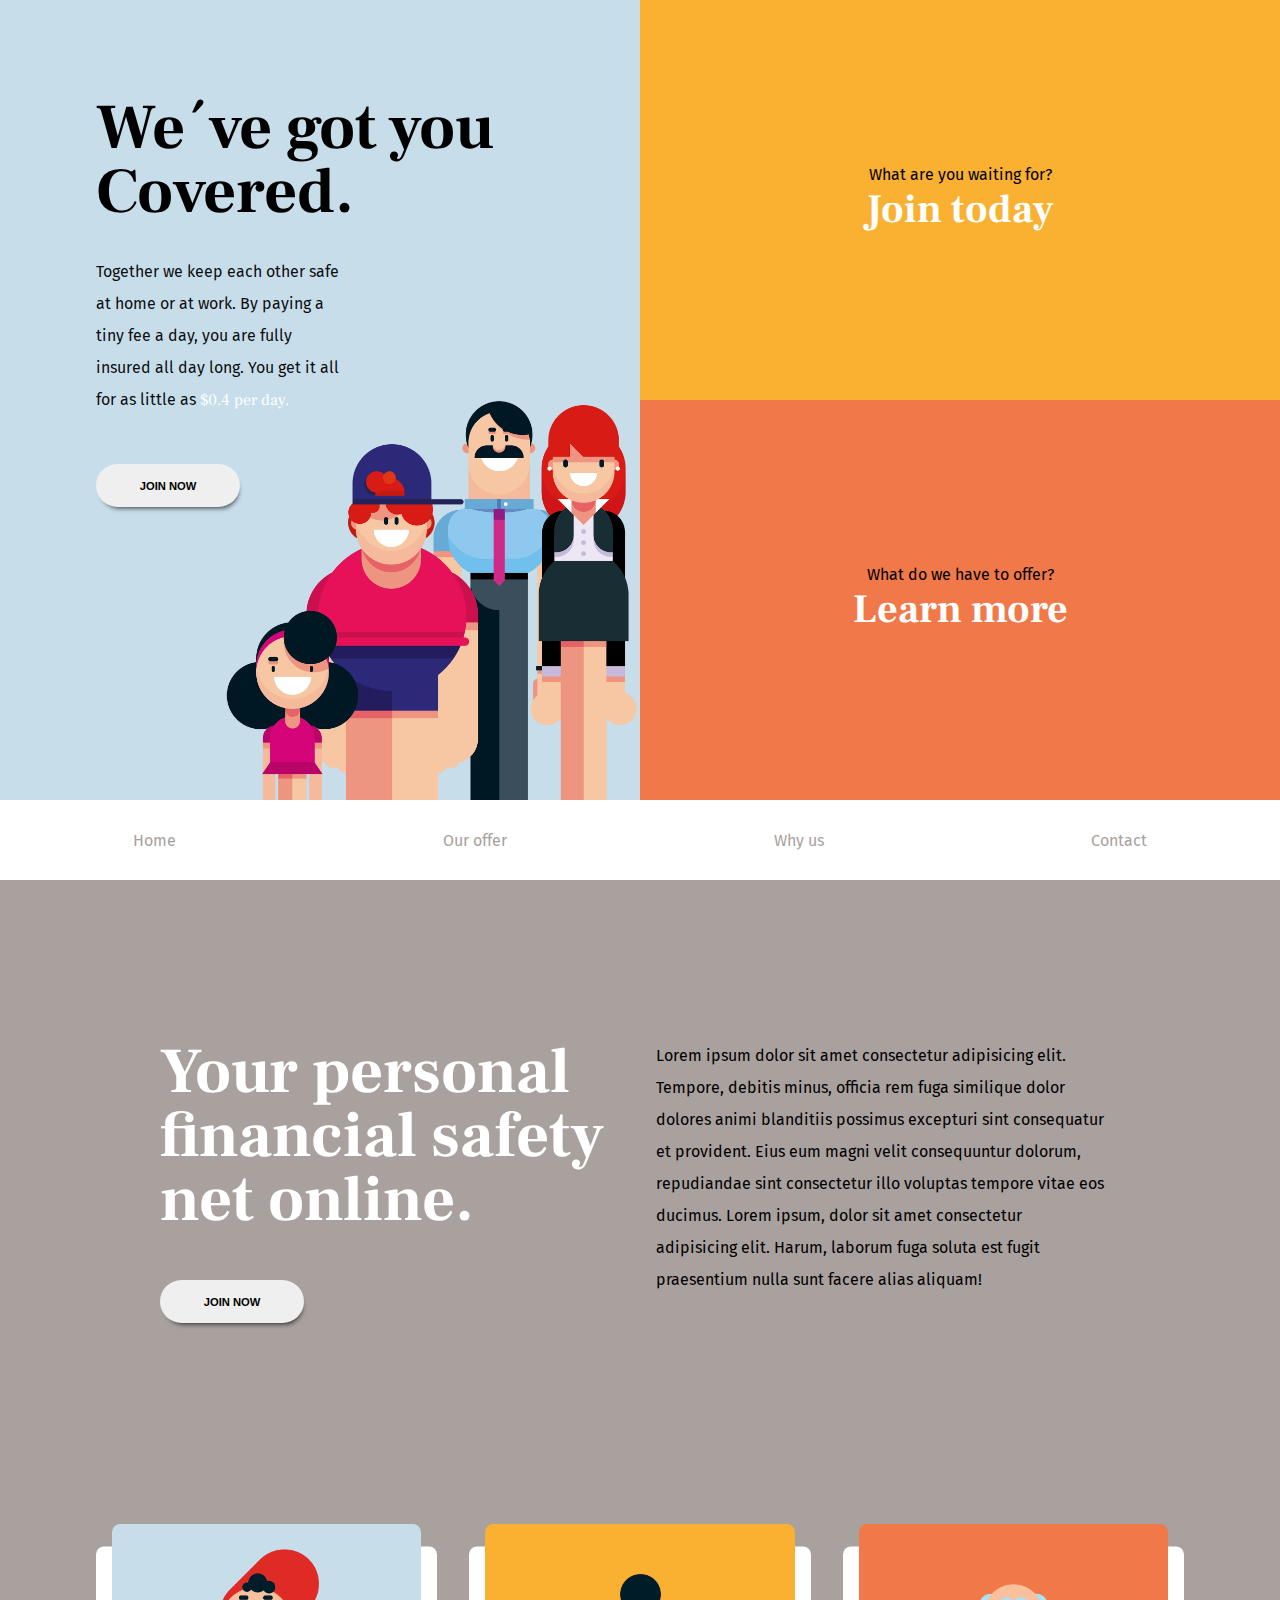
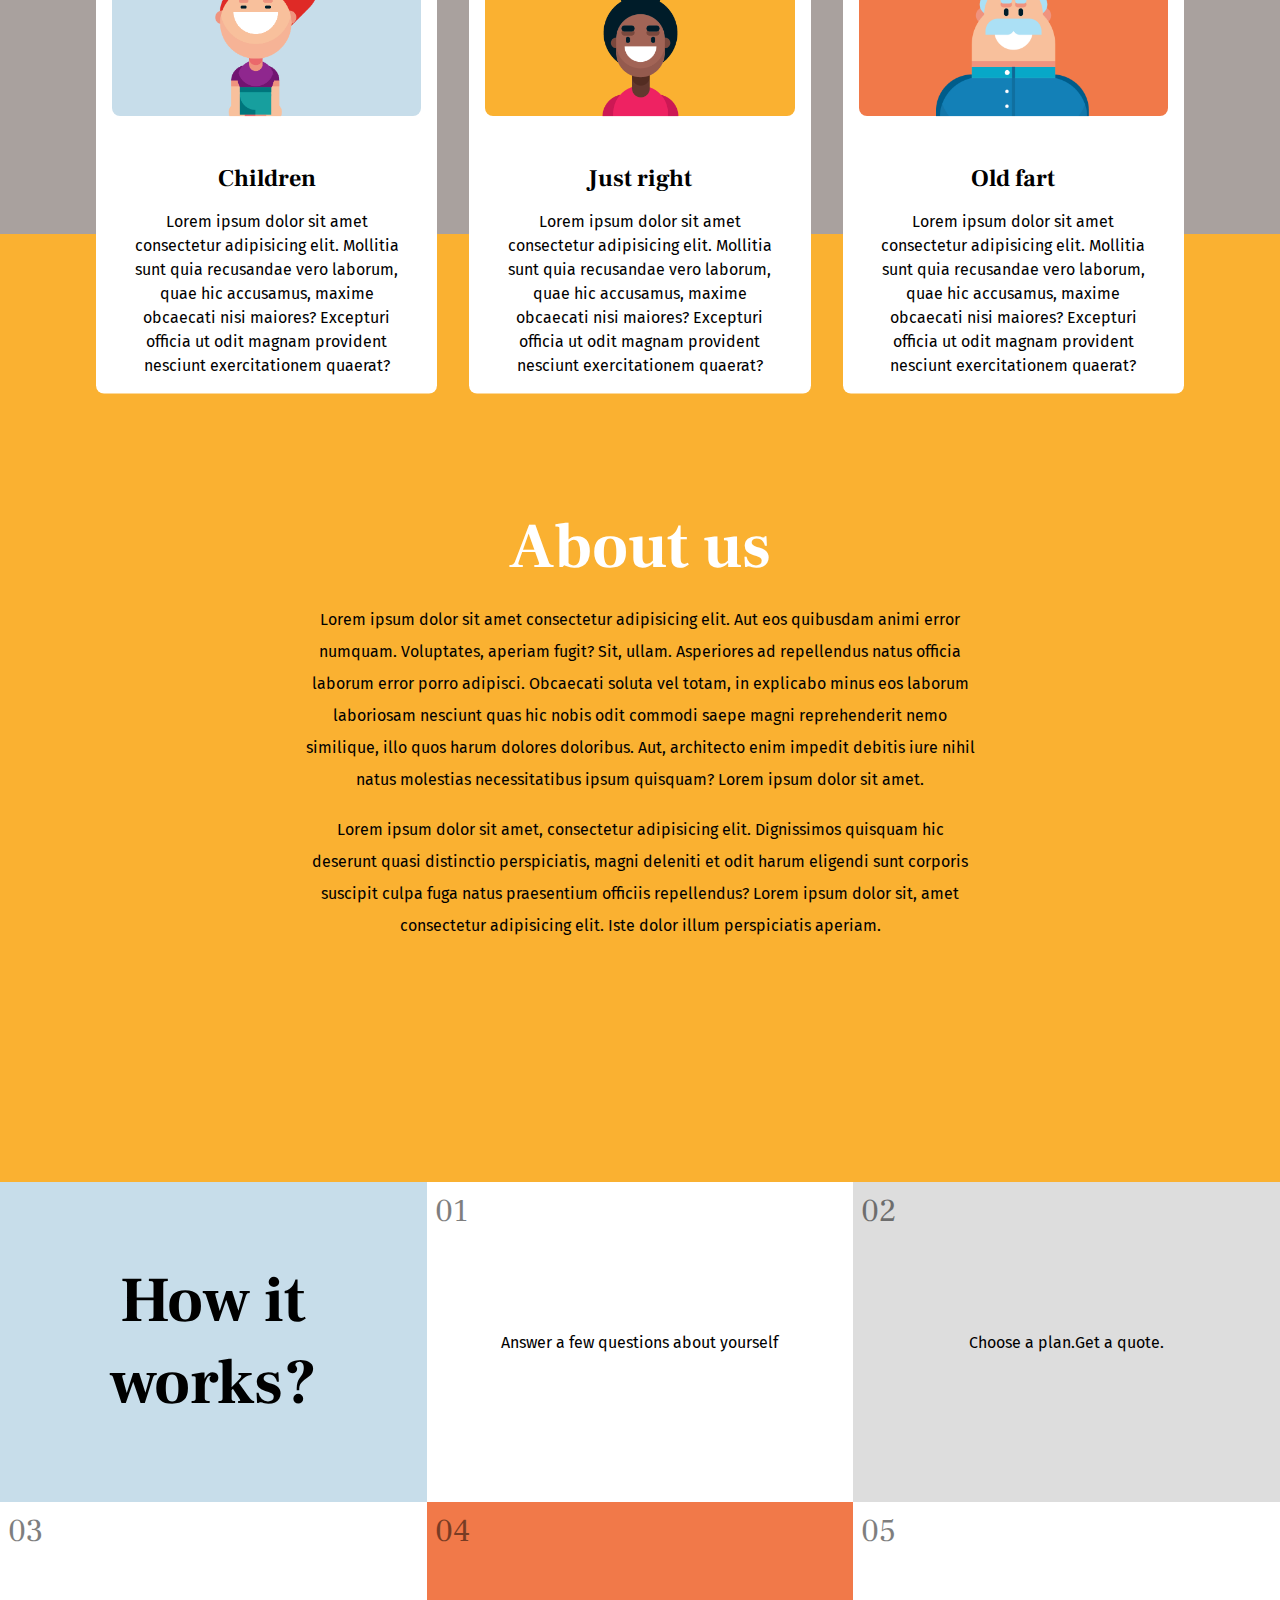
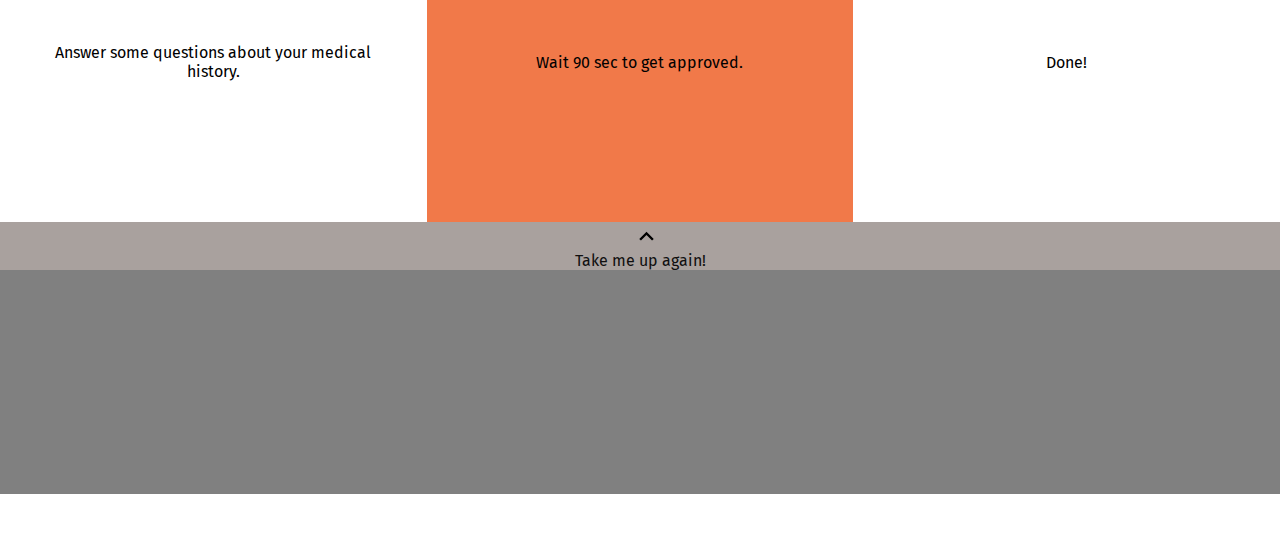
<file: index.html>
<!DOCTYPE html>
<html lang="en">
    <head>
        <meta charset="UTF-8" />
        <meta http-equiv="X-UA-Compatible" content="IE=edge" />
        <meta name="viewport" content="width=device-width, initial-scale=1.0" />
        <meta name="description" content="Homepage" />
        <link rel="preconnect" href="https://fonts.googleapis.com" />
        <link rel="preconnect" href="https://fonts.gstatic.com" crossorigin />
        <link
            href="https://fonts.googleapis.com/css2?family=Fira+Sans&family=Frank+Ruhl+Libre:wght@900&display=swap"
            rel="stylesheet"
        />
        <link rel="stylesheet" href="./main.css" />
        <title>Home</title>
    </head>
    <body>
        <div class="wrapper">
            <header id="header">
                <article class="header">
                    <h1>We´ve got you Covered.</h1>
                    <p>
                        Together we keep each other safe at home or at work. By
                        paying a tiny fee a day, you are fully insured all day
                        long. You get it all for as little as<span>
                            $0.4 per day.</span
                        >
                    </p>
                    <a href="contact.html">
                        <button>JOIN NOW</button>
                    </a>
                    <figure class="header-background"></figure>
                </article>

                <article class="learn-more">
                    <p>What do we have to offer?</p>
                    <h1>Learn more</h1>
                </article>

                <article class="join-today">
                    <p>What are you waiting for?</p>
                    <h1>Join today</h1>
                </article>
            </header>
            <nav class="nav">
                <a href="index.html">
                    <p>Home</p>
                </a>
                <a href="our_offer.html">
                    <p>Our offer</p>
                </a>
                <a href="why_us.html">
                    <p>Why us</p>
                </a>
                <a href="contact.html">
                    <p>Contact</p>
                </a>
            </nav>

            <main>
                <section class="your-personal">
                    <div>
                        <h1>
                            Your personal<br />financial safety<br />net online.
                        </h1>
                        <a href="contact.html">
                            <button>JOIN NOW</button>
                        </a>
                    </div>

                    <div>
                        <p>
                            Lorem ipsum dolor sit amet consectetur adipisicing
                            elit. Tempore, debitis minus, officia rem fuga
                            similique dolor dolores animi blanditiis possimus
                            excepturi sint consequatur et provident. Eius eum
                            magni velit consequuntur dolorum, repudiandae sint
                            consectetur illo voluptas tempore vitae eos ducimus.
                            Lorem ipsum, dolor sit amet consectetur adipisicing
                            elit. Harum, laborum fuga soluta est fugit
                            praesentium nulla sunt facere alias aliquam!
                        </p>
                    </div>

                    <div>
                        <article>
                            <div class="child-background">
                                <figure class="child"></figure>
                            </div>
                            <h2>Children</h2>
                            <p>
                                Lorem ipsum dolor sit amet consectetur
                                adipisicing elit. Mollitia sunt quia recusandae
                                vero laborum, quae hic accusamus, maxime
                                obcaecati nisi maiores? Excepturi officia ut
                                odit magnam provident nesciunt exercitationem
                                quaerat?
                            </p>
                        </article>

                        <article>
                            <div class="adult-background">
                                <figure class="adult"></figure>
                            </div>
                            <h2>Just right</h2>
                            <p>
                                Lorem ipsum dolor sit amet consectetur
                                adipisicing elit. Mollitia sunt quia recusandae
                                vero laborum, quae hic accusamus, maxime
                                obcaecati nisi maiores? Excepturi officia ut
                                odit magnam provident nesciunt exercitationem
                                quaerat?
                            </p>
                        </article>

                        <article>
                            <div class="old-background">
                                <figure class="old"></figure>
                            </div>
                            <h2>Old fart</h2>
                            <p>
                                Lorem ipsum dolor sit amet consectetur
                                adipisicing elit. Mollitia sunt quia recusandae
                                vero laborum, quae hic accusamus, maxime
                                obcaecati nisi maiores? Excepturi officia ut
                                odit magnam provident nesciunt exercitationem
                                quaerat?
                            </p>
                        </article>
                    </div>
                </section>

                <section class="about-us">
                    <article>
                        <h1>About us</h1>
                        <p>
                            Lorem ipsum dolor sit amet consectetur adipisicing
                            elit. Aut eos quibusdam animi error numquam.
                            Voluptates, aperiam fugit? Sit, ullam. Asperiores ad
                            repellendus natus officia laborum error porro
                            adipisci. Obcaecati soluta vel totam, in explicabo
                            minus eos laborum laboriosam nesciunt quas hic nobis
                            odit commodi saepe magni reprehenderit nemo
                            similique, illo quos harum dolores doloribus. Aut,
                            architecto enim impedit debitis iure nihil natus
                            molestias necessitatibus ipsum quisquam? Lorem ipsum
                            dolor sit amet.
                        </p>
                        <br />
                        <p>
                            Lorem ipsum dolor sit amet, consectetur adipisicing
                            elit. Dignissimos quisquam hic deserunt quasi
                            distinctio perspiciatis, magni deleniti et odit
                            harum eligendi sunt corporis suscipit culpa fuga
                            natus praesentium officiis repellendus? Lorem ipsum
                            dolor sit, amet consectetur adipisicing elit. Iste
                            dolor illum perspiciatis aperiam.
                        </p>
                    </article>
                </section>

                <section class="how-it-works">
                    <article>
                        <h1>How it works?</h1>
                    </article>

                    <article>
                        <span>01</span>
                        <p>Answer a few questions about yourself</p>
                    </article>

                    <article>
                        <span>02</span>
                        <p>Choose a plan.</p>
                        <p>Get a quote.</p>
                    </article>

                    <article>
                        <span>03</span>
                        <p>Answer some questions about your medical history.</p>
                    </article>

                    <article>
                        <span>04</span>
                        <p>Wait 90 sec to get approved.</p>
                    </article>

                    <article>
                        <span>05</span>
                        <p>Done!</p>
                    </article>
                </section>
            </main>
            <footer>
                <div class="fab-container">
                    <a
                        aria-label="floating action button"
                        href="#header"
                        class="fab"
                    ></a>
                    <p>Take me up again!</p>
                </div>
            </footer>
        </div>
    </body>
</html>
</file>
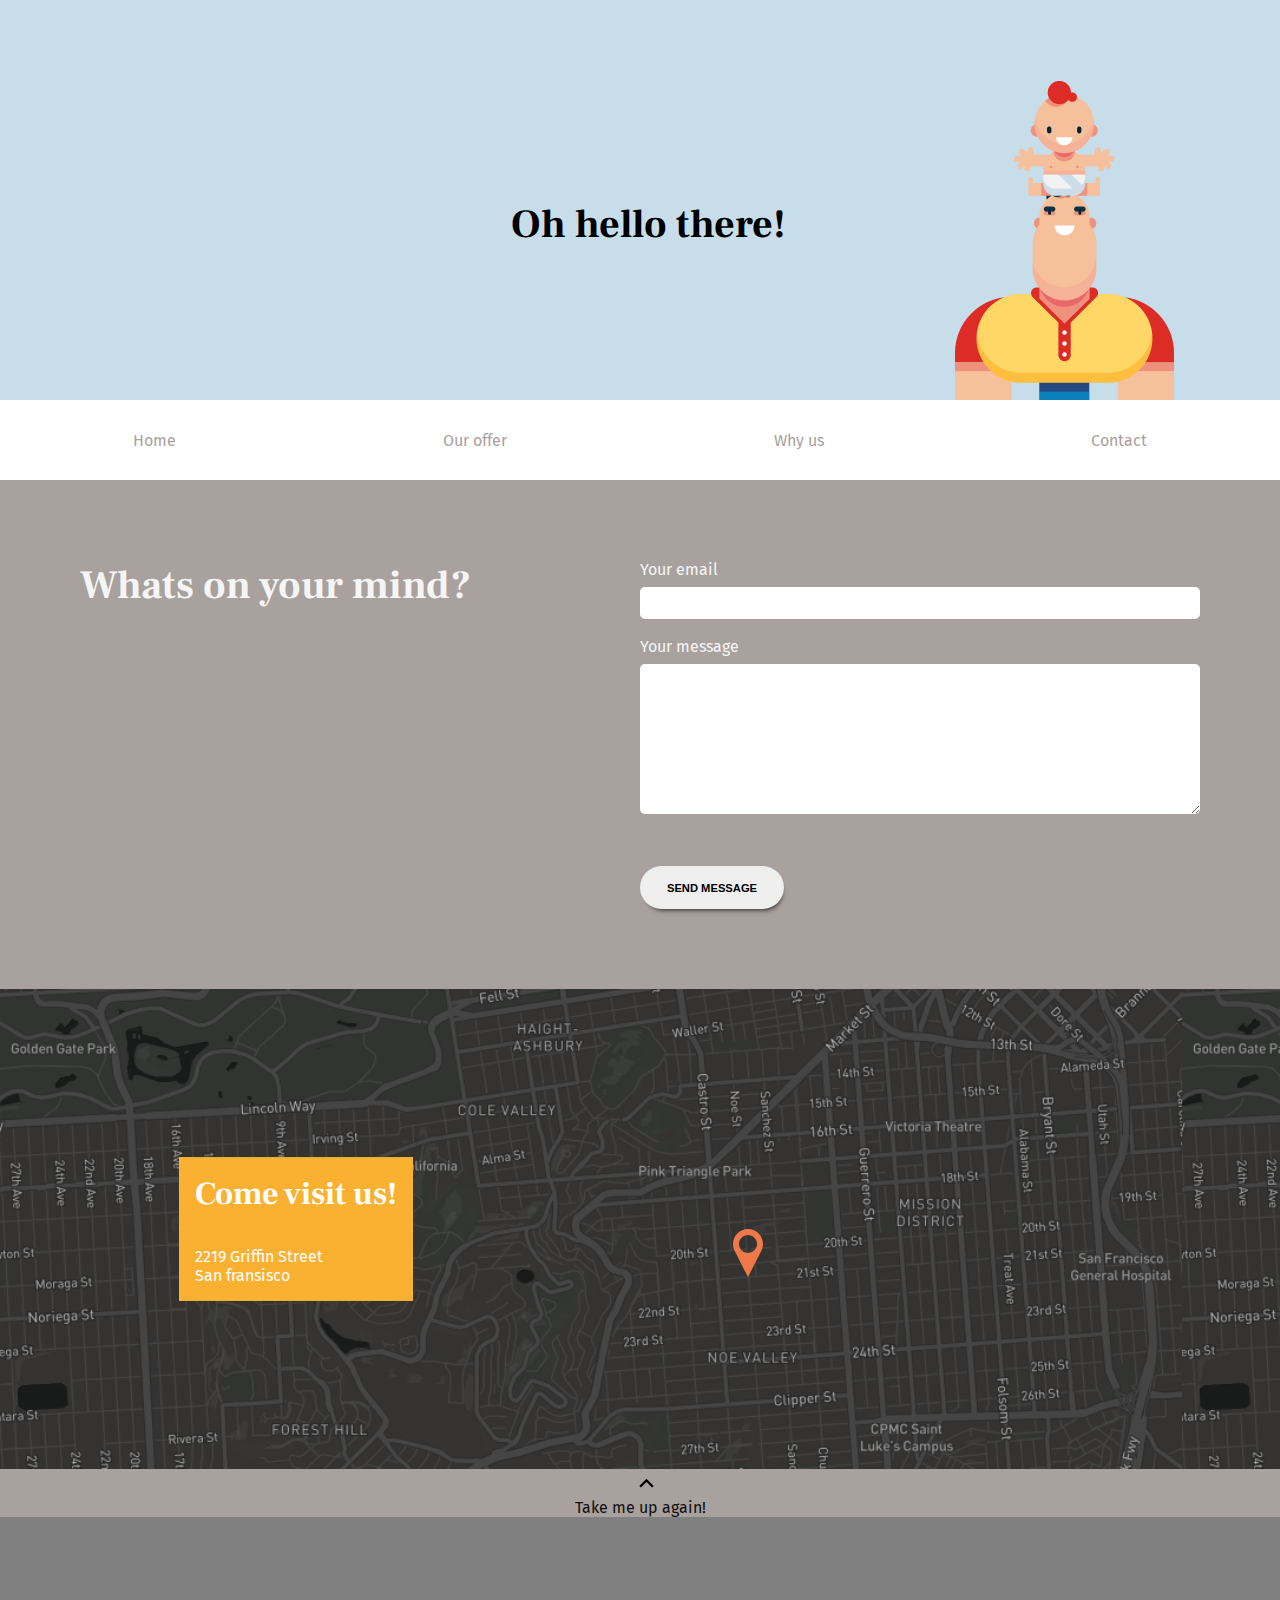
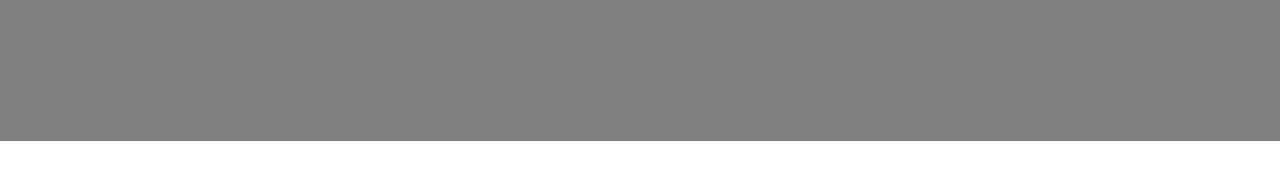
<file: contact.html>
<!DOCTYPE html>
<html lang="en">
    <head>
        <meta charset="UTF-8" />
        <meta http-equiv="X-UA-Compatible" content="IE=edge" />
        <meta name="viewport" content="width=device-width, initial-scale=1.0" />
        <meta name="description" content="Contact page" />
        <link rel="preconnect" href="https://fonts.googleapis.com" />
        <link rel="preconnect" href="https://fonts.gstatic.com" crossorigin />
        <link
            href="https://fonts.googleapis.com/css2?family=Fira+Sans&family=Frank+Ruhl+Libre:wght@900&display=swap"
            rel="stylesheet"
        />
        <link rel="stylesheet" href="./main.css" />
        <title>Contact</title>
    </head>

    <body>
        <div class="wrapper">
            <header id="header" class="contact-header">
                <h1>Oh hello <br />there!</h1>
            </header>

            <nav class="contact-nav">
                <a href="index.html">
                    <p>Home</p>
                </a>
                <a href="our_offer.html">
                    <p>Our offer</p>
                </a>
                <a href="why_us.html">
                    <p>Why us</p>
                </a>
                <a href="contact.html">
                    <p>Contact</p>
                </a>
            </nav>

            <main class="contact-main">
                <section class="form-container">
                    <form action="">
                        <div>
                            <h1>Whats on your mind?</h1>
                        </div>
                        <div>
                            <label for="">
                                <p>Your email</p>
                                <input type="text" />
                            </label>
                            <br /><br />
                            <label for="">
                                <p>Your message</p>
                                <textarea
                                    name=""
                                    id=""
                                    cols="30"
                                    rows="10"
                                ></textarea>
                            </label>
                            <button>SEND MESSAGE</button>
                        </div>
                    </form>
                </section>

                <section class="map-container">
                    <div class="map">
                        <div class="card">
                            <h1>Come visit us!</h1>
                            <p>
                                2219 Griffin Street <br />
                                San fransisco
                            </p>
                        </div>
                        <div class="marker"></div>
                    </div>
                </section>
            </main>

            <footer>
                <div class="fab-container">
                    <a href="#header" class="fab"></a>
                    <p>Take me up again!</p>
                </div>
            </footer>
        </div>
    </body>
</html>
</file>
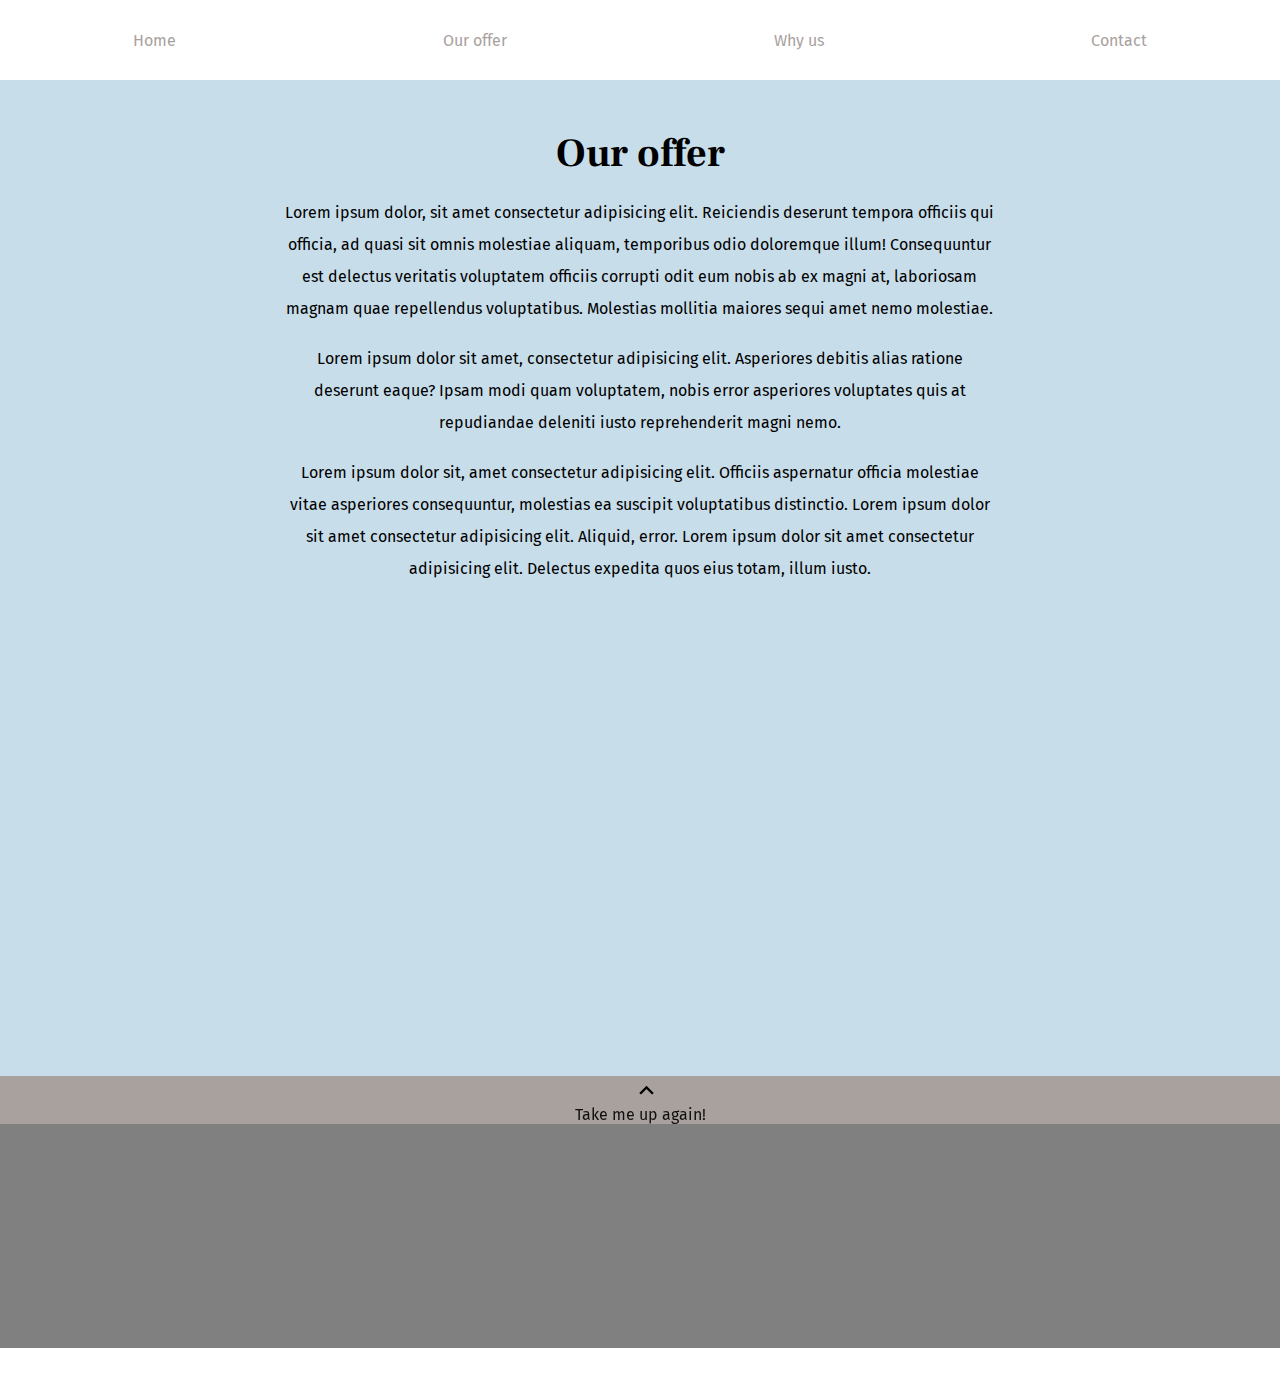
<file: our_offer.html>
<!DOCTYPE html>
<html lang="en">
    <head>
        <meta charset="UTF-8" />
        <meta http-equiv="X-UA-Compatible" content="IE=edge" />
        <meta name="viewport" content="width=device-width, initial-scale=1.0" />
        <meta name="description" content="Our offer page" />
        <link rel="preconnect" href="https://fonts.googleapis.com" />
        <link rel="preconnect" href="https://fonts.gstatic.com" crossorigin />
        <link
            href="https://fonts.googleapis.com/css2?family=Fira+Sans&family=Frank+Ruhl+Libre:wght@900&display=swap"
            rel="stylesheet"
        />
        <link rel="stylesheet" href="./main.css" />
        <title>Our_offer</title>
    </head>

    <body>
        <div class="wrapper">
            <header id="header" class="our-offer-header"></header>

            <nav class="our-offer-nav">
                <a href="index.html">
                    <p>Home</p>
                </a>
                <a href="our_offer.html">
                    <p>Our offer</p>
                </a>
                <a href="why_us.html">
                    <p>Why us</p>
                </a>
                <a href="contact.html">
                    <p>Contact</p>
                </a>
            </nav>
            <main>
                <div class="our-offer">
                    <h1>Our offer</h1>
                    <br />
                    <p>
                        Lorem ipsum dolor, sit amet consectetur adipisicing
                        elit. Reiciendis deserunt tempora officiis qui officia,
                        ad quasi sit omnis molestiae aliquam, temporibus odio
                        doloremque illum! Consequuntur est delectus veritatis
                        voluptatem officiis corrupti odit eum nobis ab ex magni
                        at, laboriosam magnam quae repellendus voluptatibus.
                        Molestias mollitia maiores sequi amet nemo molestiae.
                    </p>
                    <br />
                    <p>
                        Lorem ipsum dolor sit amet, consectetur adipisicing
                        elit. Asperiores debitis alias ratione deserunt eaque?
                        Ipsam modi quam voluptatem, nobis error asperiores
                        voluptates quis at repudiandae deleniti iusto
                        reprehenderit magni nemo.
                    </p>
                    <br />
                    <p>
                        Lorem ipsum dolor sit, amet consectetur adipisicing
                        elit. Officiis aspernatur officia molestiae vitae
                        asperiores consequuntur, molestias ea suscipit
                        voluptatibus distinctio. Lorem ipsum dolor sit amet
                        consectetur adipisicing elit. Aliquid, error. Lorem
                        ipsum dolor sit amet consectetur adipisicing elit.
                        Delectus expedita quos eius totam, illum iusto.
                    </p>
                    <br />
                </div>
            </main>

            <footer>
                <div class="fab-container">
                    <a href="#header" class="fab"></a>
                    <p>Take me up again!</p>
                </div>
            </footer>
        </div>
    </body>
</html>
</file>
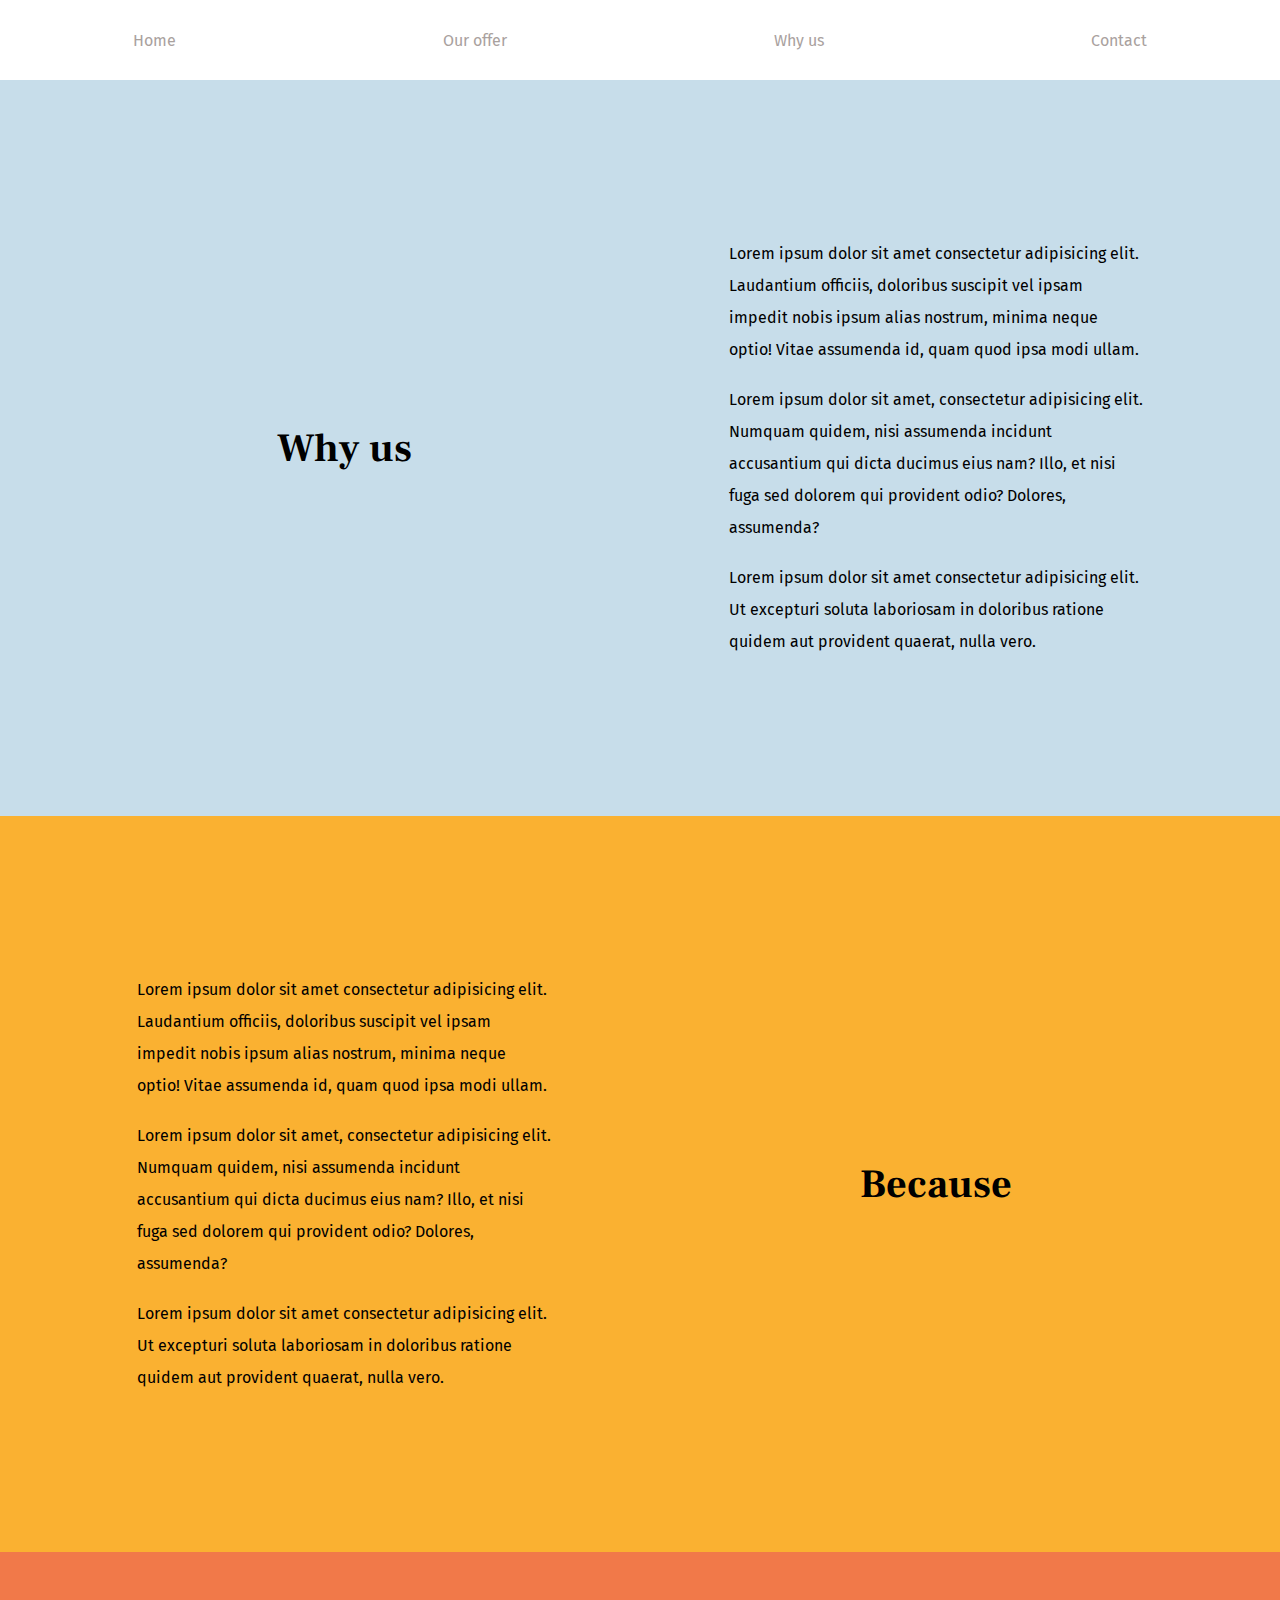
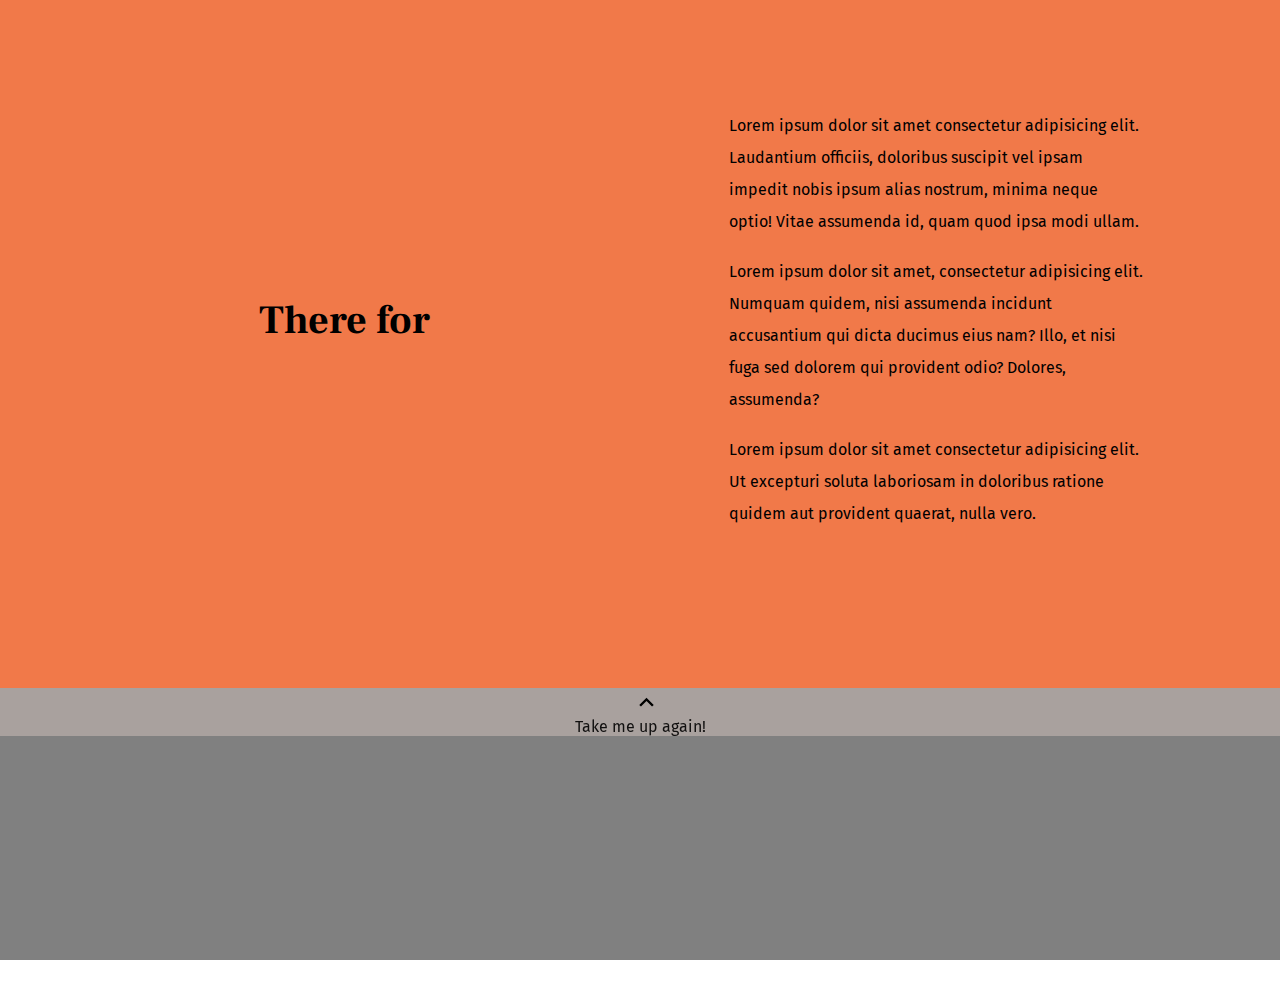
<file: why_us.html>
<!DOCTYPE html>
<html lang="en">
    <head>
        <meta charset="UTF-8" />
        <meta http-equiv="X-UA-Compatible" content="IE=edge" />
        <meta name="viewport" content="width=device-width, initial-scale=1.0" />
        <meta name="description" content="Why us page" />
        <link rel="preconnect" href="https://fonts.googleapis.com" />
        <link rel="preconnect" href="https://fonts.gstatic.com" crossorigin />
        <link
            href="https://fonts.googleapis.com/css2?family=Fira+Sans&family=Frank+Ruhl+Libre:wght@900&display=swap"
            rel="stylesheet"
        />
        <link rel="stylesheet" href="./main.css" />
        <title>Why_us</title>
    </head>

    <body>
        <div class="wrapper">
            <header id="header" class="why-us-header"></header>

            <nav class="why-us-nav">
                <a href="index.html">
                    <p>Home</p>
                </a>
                <a href="our_offer.html">
                    <p>Our offer</p>
                </a>
                <a href="why_us.html">
                    <p>Why us</p>
                </a>
                <a href="contact.html">
                    <p>Contact</p>
                </a>
            </nav>
            <main>
                <div class="why-us">
                    <div>
                        <h1>Why us</h1>
                    </div>
                    <div>
                        <br />
                        <p>
                            Lorem ipsum dolor sit amet consectetur adipisicing
                            elit. Laudantium officiis, doloribus suscipit vel
                            ipsam impedit nobis ipsum alias nostrum, minima
                            neque optio! Vitae assumenda id, quam quod ipsa modi
                            ullam.
                        </p>
                        <br />
                        <p>
                            Lorem ipsum dolor sit amet, consectetur adipisicing
                            elit. Numquam quidem, nisi assumenda incidunt
                            accusantium qui dicta ducimus eius nam? Illo, et
                            nisi fuga sed dolorem qui provident odio? Dolores,
                            assumenda?
                        </p>
                        <br />
                        <p>
                            Lorem ipsum dolor sit amet consectetur adipisicing
                            elit. Ut excepturi soluta laboriosam in doloribus
                            ratione quidem aut provident quaerat, nulla vero.
                        </p>
                        <br />
                    </div>
                </div>
                <div class="because">
                    <div>
                        <br />
                        <p>
                            Lorem ipsum dolor sit amet consectetur adipisicing
                            elit. Laudantium officiis, doloribus suscipit vel
                            ipsam impedit nobis ipsum alias nostrum, minima
                            neque optio! Vitae assumenda id, quam quod ipsa modi
                            ullam.
                        </p>
                        <br />
                        <p>
                            Lorem ipsum dolor sit amet, consectetur adipisicing
                            elit. Numquam quidem, nisi assumenda incidunt
                            accusantium qui dicta ducimus eius nam? Illo, et
                            nisi fuga sed dolorem qui provident odio? Dolores,
                            assumenda?
                        </p>
                        <br />
                        <p>
                            Lorem ipsum dolor sit amet consectetur adipisicing
                            elit. Ut excepturi soluta laboriosam in doloribus
                            ratione quidem aut provident quaerat, nulla vero.
                        </p>
                        <br />
                    </div>
                    <div>
                        <h1>Because</h1>
                    </div>
                </div>
                <div class="there-for">
                    <div>
                        <h1>There for</h1>
                    </div>
                    <div>
                        <br />
                        <p>
                            Lorem ipsum dolor sit amet consectetur adipisicing
                            elit. Laudantium officiis, doloribus suscipit vel
                            ipsam impedit nobis ipsum alias nostrum, minima
                            neque optio! Vitae assumenda id, quam quod ipsa modi
                            ullam.
                        </p>
                        <br />
                        <p>
                            Lorem ipsum dolor sit amet, consectetur adipisicing
                            elit. Numquam quidem, nisi assumenda incidunt
                            accusantium qui dicta ducimus eius nam? Illo, et
                            nisi fuga sed dolorem qui provident odio? Dolores,
                            assumenda?
                        </p>
                        <br />
                        <p>
                            Lorem ipsum dolor sit amet consectetur adipisicing
                            elit. Ut excepturi soluta laboriosam in doloribus
                            ratione quidem aut provident quaerat, nulla vero.
                        </p>
                        <br />
                    </div>
                </div>
            </main>

            <footer>
                <div class="fab-container">
                    <a href="#header" class="fab"></a>
                    <p>Take me up again!</p>
                </div>
            </footer>
        </div>
    </body>
</html>
</file>
<file: main.css>
* {
    margin: 0;
    padding: 0;
    scroll-behavior: smooth;
}

.wrapper {
    max-width: 600px;
    min-width: 300px;
    margin: auto;
}

h1 {
    font-family: "Frank Ruhl Libre", serif;
    font-size: 2.5rem;
}

h2 {
    font-family: "Frank Ruhl Libre", serif;
}

p {
    font-family: "Fira Sans", sans-serif;
}

span {
    font-family: "Frank Ruhl Libre", serif;
}

button {
    margin-top: 3rem;
    min-width: 9rem;
    min-height: 2.7rem;
    border: none;
    font-weight: bold;
    font-size: 0.7rem;
    border-radius: 5rem;
    box-shadow: 2px 5px 5px -4px rgba(0, 0, 0, 0.75);
    -webkit-box-shadow: 2px 5px 5px -4px rgba(0, 0, 0, 0.75);
    -moz-box-shadow: 2px 5px 5px -4px rgba(0, 0, 0, 0.75);
}

/* HEADER */
header .header {
    min-height: 50rem;
    padding: 4rem 1rem;
    background: url("./img/family.png");
    background-size: contain;
    background-repeat: no-repeat;
    background-position: bottom;
    background-color: #c7ddea;
}

header .header h1 {
    font-size: 2.5rem;
    line-height: 3rem;
}
header .header p {
    font-size: 0.85rem;
    line-height: 1.5rem;
    color: rgba(0, 0, 0, 0.95);
    margin-top: 2rem;
}

header .header span {
    color: white;
}

/* NAV */
.nav {
    display: grid;
    grid-template-rows: 1fr 1fr;
    grid-template-columns: 1fr 1fr;
    display: none;
}

.nav a {
    display: flex;
    justify-content: center;
    align-items: center;
    text-decoration: none;
    color: #a9a19e;
}

.nav a:hover {
    color: black;
}

/* CONTACT NAV, OUR OFFER NAV & WHY US NAV */
.contact-nav,
.our-offer-nav,
.why-us-nav {
    min-height: 10rem;
    display: grid;
    grid-template-rows: 1fr 1fr;
    grid-template-columns: 1fr 1fr;
}

.contact-nav a,
.our-offer-nav a,
.why-us-nav a {
    display: flex;
    justify-content: center;
    align-items: center;
    text-decoration: none;
    color: #a9a19e;
}

.contact-nav a:hover,
.our-offer-nav a:hover,
.why-us-nav a:hover {
    color: black;
}

/* LEARN MORE */
header .learn-more {
    background-color: #f17949;
    min-height: 25rem;
    display: flex;
    flex-direction: column;
    justify-content: center;
    align-items: center;
}

header .learn-more h1 {
    color: white;
    font-size: 2.5rem;
    font-weight: bolder;
}

/* JOIN TODAY */

header .join-today {
    background-color: #fab131;
    min-height: 25rem;
    display: flex;
    flex-direction: column;
    justify-content: center;
    align-items: center;
}

header .join-today h1 {
    color: white;
    font-size: 2.5rem;
    font-weight: bolder;
}

/* YOUR PERSONEL */
main .your-personal {
    background-color: #a9a19e;
    min-height: 40rem;
    padding-bottom: 4rem;
}

main .your-personal h1 {
    color: white;
    padding: 2rem 1rem;
}

main .your-personal button {
    display: none;
}

main .your-personal p {
    font-size: 0.85rem;
    line-height: 1.5rem;
    padding: 0 1rem;
}

main .your-personal article {
    max-height: 50rem;
    margin: 4rem 3rem 0 3rem;
    padding: 1rem;
    background-color: white;
    border-radius: 0.5rem;
    display: flex;
    flex-direction: column;
    align-items: center;
}

main .your-personal article h2 {
    margin: 0.5rem;
    margin-bottom: 1rem;
}

main .your-personal article p {
    text-align: center;
}

main .your-personal article .child-background {
    background-color: #c7ddea;
    padding: 0;
    width: 100%;
    height: 12rem;
    position: relative;
    transform: translateY(-20%);
    border-radius: 0.5rem;
}
main .your-personal article .adult-background {
    background-color: #fab131;
    padding: 0;
    width: 100%;
    height: 12rem;
    position: relative;
    transform: translateY(-20%);
    border-radius: 0.5rem;
}
main .your-personal article .old-background {
    background-color: #f17949;
    padding: 0;
    width: 100%;
    height: 12rem;
    position: relative;
    transform: translateY(-20%);
    border-radius: 0.5rem;
}

.child {
    background: url("./img/child.png");
    background-size: contain;
    background-repeat: no-repeat;
    width: 100%;
    height: 100%;
    position: absolute;
    background-position: top;
    background-position-y: 25px;
}

.adult {
    background: url("./img/adult.png");
    background-size: 30%;
    background-repeat: no-repeat;
    width: 100%;
    height: 100%;
    position: absolute;
    background-position: top;
    background-position-y: 50px;
}

.old {
    background: url("./img/old.png");
    background-size: 50%;
    background-repeat: no-repeat;
    width: 100%;
    height: 100%;
    position: absolute;
    background-position: top;
    background-position-y: 60px;
}

/* ABOUT US */
main .about-us {
    background-color: #fab131;
    max-height: 50rem;
    padding-bottom: 5rem;
}

main .about-us h1 {
    color: white;
    padding: 2rem 0 1rem 0;
    text-align: center;
}

main .about-us p {
    text-align: center;
    padding: 0 3rem;
    font-size: 0.85rem;
    line-height: 1.5rem;
}

/* HOW IT WORKS */
main .how-it-works article {
    min-height: 15rem;
    margin: 0;
    padding: 0 2rem;
    display: flex;
    justify-content: center;
    align-items: center;
    position: relative;
}

main .how-it-works article p {
    text-align: center;
}

main .how-it-works article:first-child {
    background-color: #c7ddea;
}

main .how-it-works article:nth-child(3) {
    background-color: #ddd;
}
main .how-it-works article:nth-child(5) {
    background-color: #f17949;
}

main .how-it-works article span {
    position: absolute;
    left: 0;
    top: 0;
    font-size: 2rem;
    padding: 0.5rem;
    opacity: 50%;
}

/* FAB */
.fab {
    position: fixed;
    right: 1rem;
    bottom: 1rem;
    width: 4rem;
    height: 4rem;
    border-radius: 50%;
    background: #c7ddea url("./img/expand_less_black_24dp.svg");
    background-repeat: no-repeat;
    background-size: cover;
}

.fab-container p {
    display: none;
    color: black;
    opacity: 90%;
}

/* FOOTER */
footer {
    min-height: 17rem;
    background: gray;
    margin-bottom: 3rem;
}

/* CONTACT.HTML */
/* CONTACT HEADER */
.contact-header {
    min-height: 25rem;
    background: #c7ddea url("./img/man-baby.png");
    background-repeat: no-repeat;
    background-position: bottom right;
    background-position-x: 90%;
}

.contact-header h1 {
    padding: 3rem 0 0 1rem;
}

/* CONTACT FORM */
.form-container {
    min-height: 30rem;
    background-color: #a9a19e;
    color: whitesmoke;
}

form {
    padding: 1rem 1rem 3rem 1rem;
    display: flex;
    flex-direction: column;
}

form input {
    min-width: 100%;
    min-height: 2rem;
    border-radius: 5px;
    border: none;
    margin-top: 0.5rem;
}

textarea {
    min-width: 100%;
    border-radius: 5px;
    border: none;
    margin-top: 0.5rem;
}

form button {
    max-width: 4rem;
    max-height: 2rem;
    padding: 0.5rem;
}

/* CONTACT MAP */
.map-container {
    position: relative;
}

.map {
    min-height: 30rem;
    background: url("./img/map.png");
    background-size: contain;
    transition: all 1s ease-in;
    display: flex;
    justify-content: center;
}

.map-container:hover .map {
    transform: scale(1.2);
}

/* CONTACT CARD */
.card {
    position: absolute;
    background-color: #fab131;
    max-width: 20rem;
    min-height: 5rem;
    transform: translateY(-20%);
}

.card h1 {
    font-size: 2rem;
    color: white;
    padding: 1rem;
}

.card p {
    color: white;
    padding: 1rem;
}

/* CONTACT MARKER */
.marker {
    width: 3rem;
    height: 3rem;
    background: url("./img/marker.svg");
    background-size: contain;
    background-repeat: no-repeat;
    transform: translateY(15rem);
}

/* WHY US */
main .why-us {
    height: 40rem;
    background-color: #c7ddea;
    padding: 3rem;
}

main .because {
    height: 40rem;
    background-color: #fab131;
    padding: 3rem;
}

main .there-for {
    height: 40rem;
    background-color: #f17949;
    padding: 3rem;
}

/* OUR OFFER */
main .our-offer {
    height: 100vh;
    text-align: center;
    background-color: #c7ddea;
    padding: 3rem;
}

main .our-offer p {
    line-height: 1.5rem;
}

/* DESKTOP VERSION */
@media screen and (min-width: 800px) {
    .wrapper {
        max-width: 1500px;
    }

    body {
        margin: auto;
    }

    /* HEADER DESKTOP*/
    header {
        max-height: 50rem;
        display: grid;
        grid-template-columns: 1fr 1fr;
        grid-template-rows: 1fr 1fr;
    }

    header .header {
        padding: 6rem;
        background-size: 65%;
        background-repeat: no-repeat;
        background-position: bottom right;

        grid-column-start: 1;
        grid-column-end: 2;
        grid-row-start: 1;
        grid-row-end: 3;
        box-sizing: border-box;
    }

    header .header h1 {
        font-size: 4rem;
        padding: 0;
        line-height: 4rem;
    }

    header .header p {
        font-size: 1rem;
        line-height: 2rem;
        max-width: 55%;
    }

    /* LEARN MORE DESKTOP*/
    header .learn-more {
        grid-column-start: 2;
        grid-column-end: 3;
        grid-row-start: 1;
        grid-row-end: 2;
    }

    header .learn-more {
        grid-column-start: 2;
        grid-column-end: 3;
        grid-row-start: 2;
        grid-row-end: 3;
    }

    /* NAV DESKTOP*/
    .nav {
        display: flex;
        justify-content: space-around;
        width: 100%;
        min-height: 5rem;
    }

    /* YOUR PERSONL DESKTOP*/
    main .your-personal {
        display: grid;
        grid-template-columns: 1fr 1fr;
    }

    main .your-personal button {
        display: block;
    }

    main .your-personal h1 {
        font-size: 4rem;
        padding: 0;
        line-height: 4rem;
    }

    main .your-personal p {
        font-size: 1rem;
        line-height: 2rem;
    }

    main .your-personal a {
        text-decoration: none;
    }

    main .your-personal div:nth-child(1) {
        grid-column: 1/2;
        padding: 10rem 0 0 10rem;
    }
    main .your-personal div:nth-child(2) {
        grid-column: 2/3;
        padding: 10rem 10rem 0 0;
    }
    main .your-personal div:nth-child(3) {
        grid-column: 1/3;
        display: flex;
        justify-content: space-around;
        transform: translateY(50%);
        padding: 0 5rem;
    }

    main .your-personal div:nth-child(3) article {
        max-width: 25rem;
        margin: 0 1rem;
        padding: 1rem;
        background-color: white;
        border-radius: 0.5rem;
        display: flex;
        flex-direction: column;
        align-items: center;
    }

    main .your-personal div:nth-child(3) h2 {
        margin: 0.5rem;
        margin-bottom: 1rem;
    }

    main .your-personal div:nth-child(3) p {
        text-align: center;
        line-height: 1.5rem;
    }

    main .your-personal article .child-background {
        background-color: #c7ddea;
        padding: 0;
        width: 100%;
        height: 12rem;
        position: relative;
        transform: translateY(-20%);
        border-radius: 0.5rem;
    }
    main .your-personal article .adult-background {
        background-color: #fab131;
        padding: 0;
        width: 100%;
        height: 12rem;
        position: relative;
        transform: translateY(-20%);
        border-radius: 0.5rem;
    }
    main .your-personal article .old-background {
        background-color: #f17949;
        padding: 0;
        width: 100%;
        height: 12rem;
        position: relative;
        transform: translateY(-20%);
        border-radius: 0.5rem;
    }

    .child {
        background: url("./img/child.png");
        background-size: contain;
        background-repeat: no-repeat;
        width: 100%;
        height: 100%;
        position: absolute;
        background-position: top;
        background-position-y: 25px;
    }

    .adult {
        background: url("./img/adult.png");
        background-size: 30%;
        background-repeat: no-repeat;
        width: 100%;
        height: 100%;
        position: absolute;
        background-position: top;
        background-position-y: 50px;
    }

    .old {
        background: url("./img/old.png");
        background-size: 50%;
        background-repeat: no-repeat;
        width: 100%;
        height: 100%;
        position: absolute;
        background-position: top;
        background-position-y: 60px;
    }

    /* ABOUT US DESKTOP */
    main .about-us {
        max-height: 50rem;
        padding: 15rem 0;
    }

    main .about-us article {
        max-width: 60%;
        margin: auto;
        height: 100%;
    }

    main .about-us h1 {
        font-size: 4rem;
    }

    main .about-us article p {
        font-size: 1rem;
        line-height: 2rem;
    }

    /* HOW IT WORKS DESKTOP */
    main .how-it-works {
        max-height: 40rem;
        display: grid;
        grid-template-columns: repeat(3, 1fr);
        grid-template-rows: repeat(2, 1fr);
    }

    main .how-it-works article h1 {
        font-size: 4rem;
        max-width: 80%;
        margin: auto;
        text-align: center;
    }

    main .how-it-works article p {
        font-size: 1rem;
    }

    main .how-it-works article {
        height: 20rem;
    }

    /* FAB DESKTOP*/
    .fab-container {
        display: flex;
        flex-direction: column;
        align-items: center;
        width: 100%;
        max-height: 3rem;
        background-color: #a9a19e;
    }

    .fab-container p {
        display: flex;
        text-align: center;
    }

    .fab {
        right: 0;
        bottom: 0;
        cursor: pointer;
        margin-left: 3rem;
        position: relative;
        display: block;
        background: url("./img/expand_less_black_24dp.svg");
        background-repeat: no-repeat;
        background-size: contain;
    }

    /* CONTACT.HTML DESKTOP */
    /* CONTACT HEADER DESKTOP */
    .contact-header br {
        display: none;
    }

    .contact-header {
        display: flex;
        justify-content: center;
        align-items: center;
    }

    /* CONTACT NAV DESKTOP */
    .contact-nav {
        display: flex;
        justify-content: space-around;
        align-items: center;
        width: 100%;
        min-height: 5rem;
    }

    /* OUR OFFER & WHY US */
    .our-offer-nav,
    .why-us-nav {
        display: flex;
        justify-content: space-around;
        align-items: center;
        width: 100%;
        min-height: 5rem;
        position: sticky;
        top: 0;
        background-color: white;
    }

    .why-us div,
    .because div,
    .there-for div {
        align-self: center;
        justify-self: center;
    }

    .why-us p,
    .because p,
    .there-for p {
        max-width: 70%;
        margin: auto;
        line-height: 2rem;
    }

    /* CONTACT FORM DESKTOP */
    main .form-container form {
        display: grid;
        grid-template-columns: 1fr 1fr;
        padding: 5rem 5rem 5rem 5rem;
    }

    /* CONTACT CARD DESKTOP */
    .card {
        position: relative;
        background-color: #fab131;
        max-width: 30rem;
        max-height: 10rem;
        transform: translateX(-20rem);
        align-self: center;
    }

    /* WHY US */
    main .why-us {
        display: grid;
        grid-template-columns: 1fr 1fr;
    }

    main .because {
        display: grid;
        grid-template-columns: 1fr 1fr;
    }

    main .there-for {
        display: grid;
        grid-template-columns: 1fr 1fr;
    }

    main .our-offer p {
        max-width: 60%;
        margin: auto;
        line-height: 2rem;
    }
}
</file>
